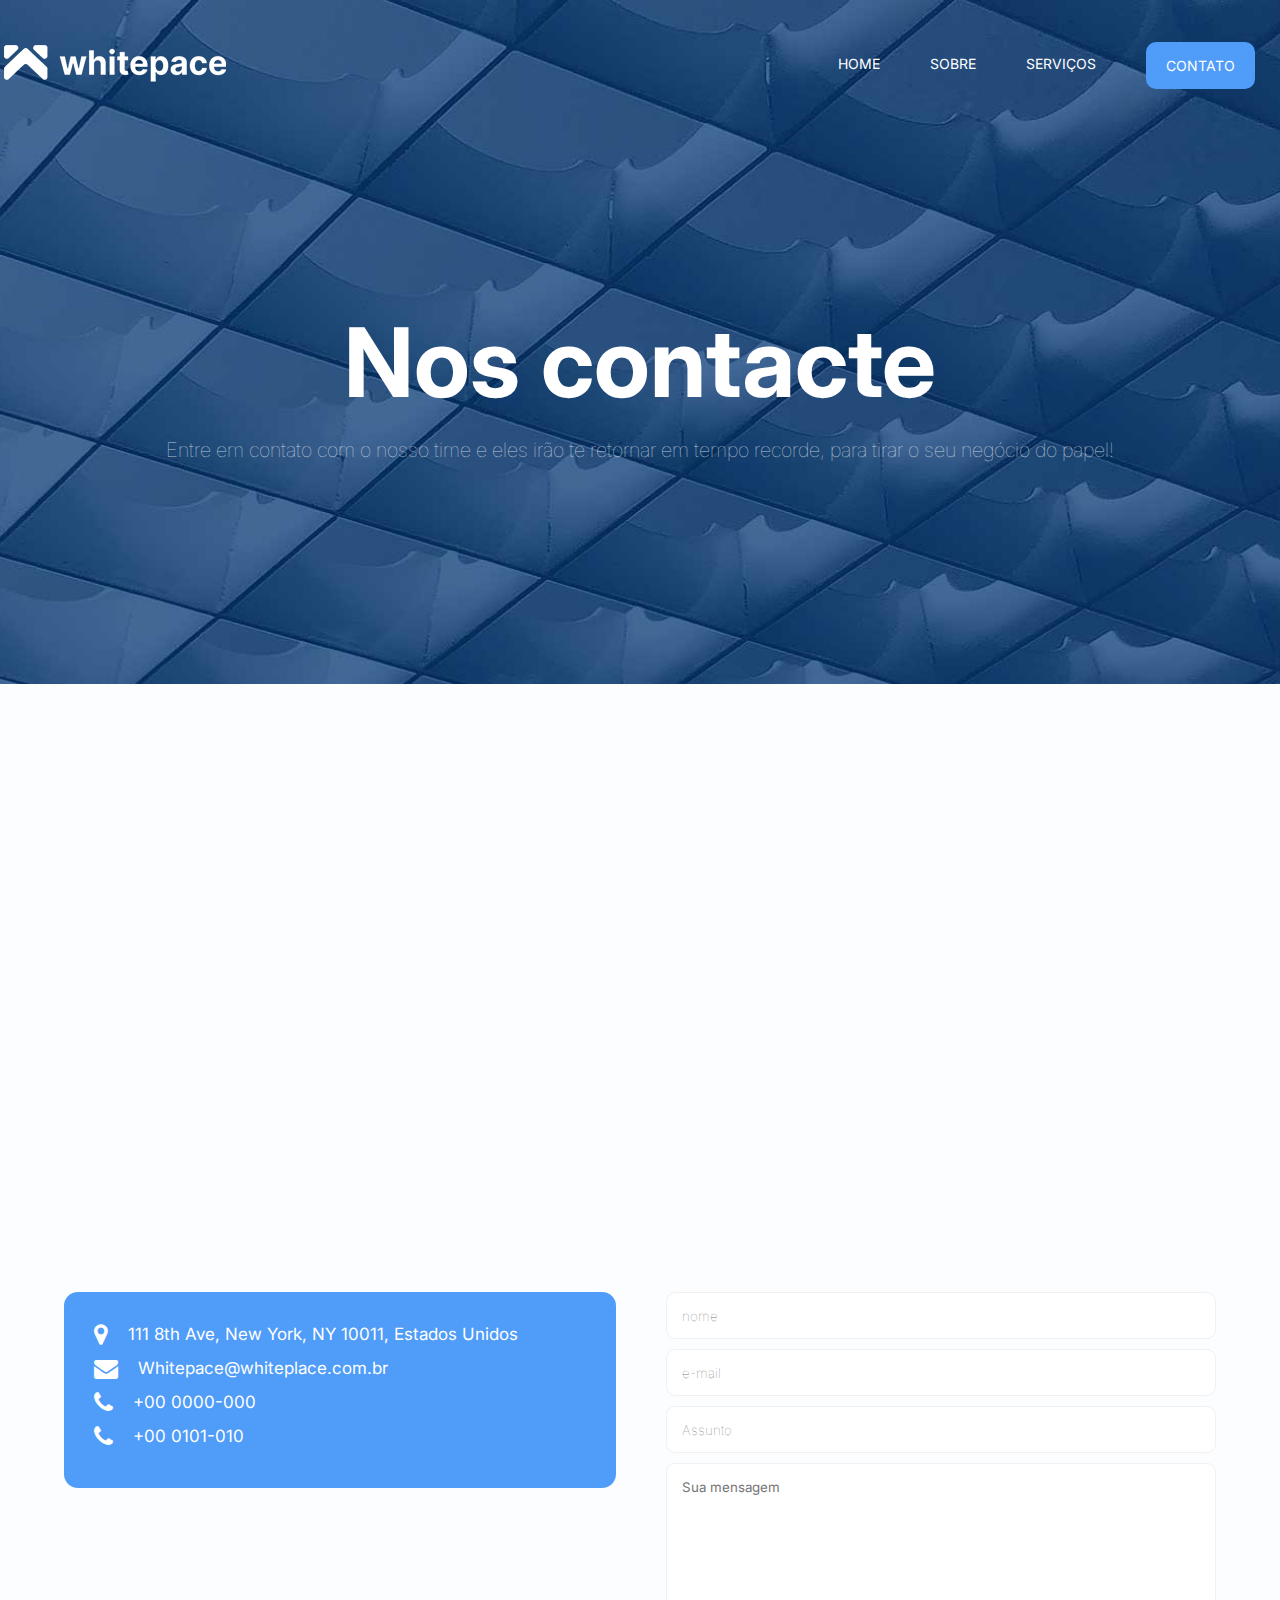
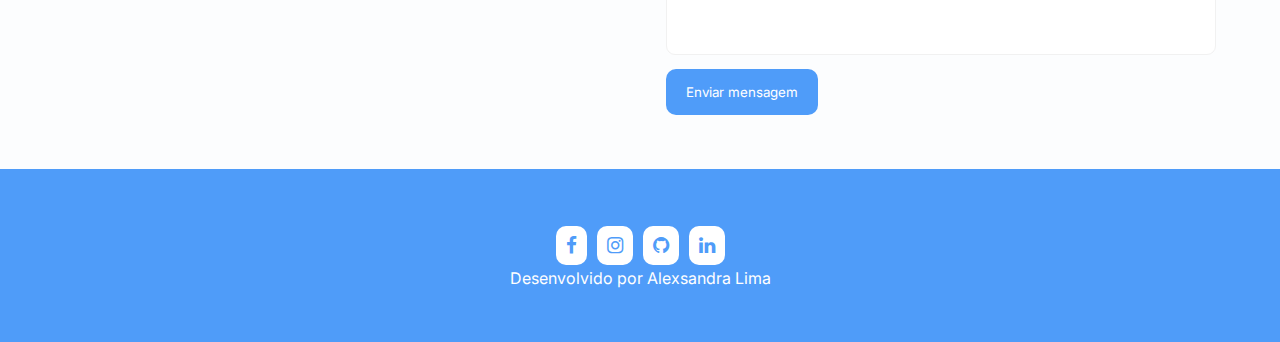
<file: contacto.html>
<!DOCTYPE html>
<html lang="pt-br">

<head>
    <meta charset="UTF-8">
    <meta http-equiv="X-UA-Compatible" content="IE=edge">
    <meta name="viewport" content="width=device-width, initial-scale=1.0">
    <link rel="stylesheet" href="https://cdnjs.cloudflare.com/ajax/libs/font-awesome/4.7.0/css/font-awesome.css"
        integrity="sha512-5A8nwdMOWrSz20fDsjczgUidUBR8liPYU+WymTZP1lmY9G6Oc7HlZv156XqnsgNUzTyMefFTcsFH/tnJE/+xBg=="
        crossorigin="anonymous" referrerpolicy="no-referrer" />
    <link rel="stylesheet" href="style.css">
    <title>Contacto | Website</title>
</head>

<body>

    <header style="background-image: url(img/background-contacto.jpg)" ;>
        <div classe="container">
            <nav>
                <a href="index.html">
                    <img src="img/logo.png" alt="logo">
                </a>
                <ul class="ul">
                    <a href="index.html">Home</a>
                    <a href="sobre.html">Sobre</a>
                    <a href="servicos.html">Serviços</a>
                    <a class="btn" href="contacto.html">Contato</a>
        </div>
        </ul>
        </nav>


        <section class="banner">
            <div class="banner-text">
                <h1>Nos contacte</h1>
                <p>Entre em contato com o nosso time e eles irão te retornar em tempo recorde, para tirar o seu negócio
                    do papel!
                </p>
            </div>
        </section>
    </header>

    <section class="contacto">
        <div class="container">
            <div class="mapa">
                <iframe
                    src="https://www.google.com/maps/embed?pb=!1m18!1m12!1m3!1d12091.536163993052!2d-74.02401477098462!3d40.74257702971737!2m3!1f0!2f0!3f0!3m2!1i1024!2i768!4f13.1!3m3!1m2!1s0x89c259bf5c1654f3%3A0xc80f9cfce5383d5d!2sGoogle!5e0!3m2!1spt-BR!2spt!4v1684924809730!5m2!1spt-BR!2spt"
                    width="100%" height="500px" style="border:0;" allowfullscreen="" loading="lazy"
                    referrerpolicy="no-referrer-when-downgrade"></iframe>
            </div>

            <div class="contacto-info">
                <div class="left-side">
                    <div>
                        <i class="fa fa-map-marker"></i>
                        <p>111 8th Ave, New York, NY 10011, Estados Unidos</p>
                    </div>

                    <div>
                        <i class="fa fa-envelope"></i>
                        <p>Whitepace@whiteplace.com.br</p>
                    </div>

                    <div>
                        <i class="fa fa-phone"></i>
                        <p>+00 0000-000</p>
                    </div>

                    <div>
                        <i class="fa fa-phone"></i>
                        <p>+00 0101-010</p>
                    </div>

                </div>
                <div class="right-side">
                    <form action="">
                        <input type="text" placeholder="nome" required>
                        <input type="email" placeholder="e-mail" required>
                        <input type="text" placeholder="Assunto" required>
                        <textarea cols="30" rows="10" placeholder="Sua mensagem" required></textarea>
                        <button class="btn">Enviar mensagem</button>
                    </form>
                </div>

            </div>

        </div>

    </section>


    <footer class="footer">
        <div class="container">
            <div class="links">
                <a href="#"><i class="fa fa-facebook"></i></a>
                <a href="#"><i class="fa fa-instagram"> </i></a>
                <a href="#"><i class="fa fa-github"> </i></a>
                <a href="#"><i class="fa fa-linkedin"> </i></a>
            </div>
            <p>Desenvolvido por Alexsandra Lima</p>
        </div>
    </footer>

    <script src="script.js"></script>

</body>

</html>
</file>
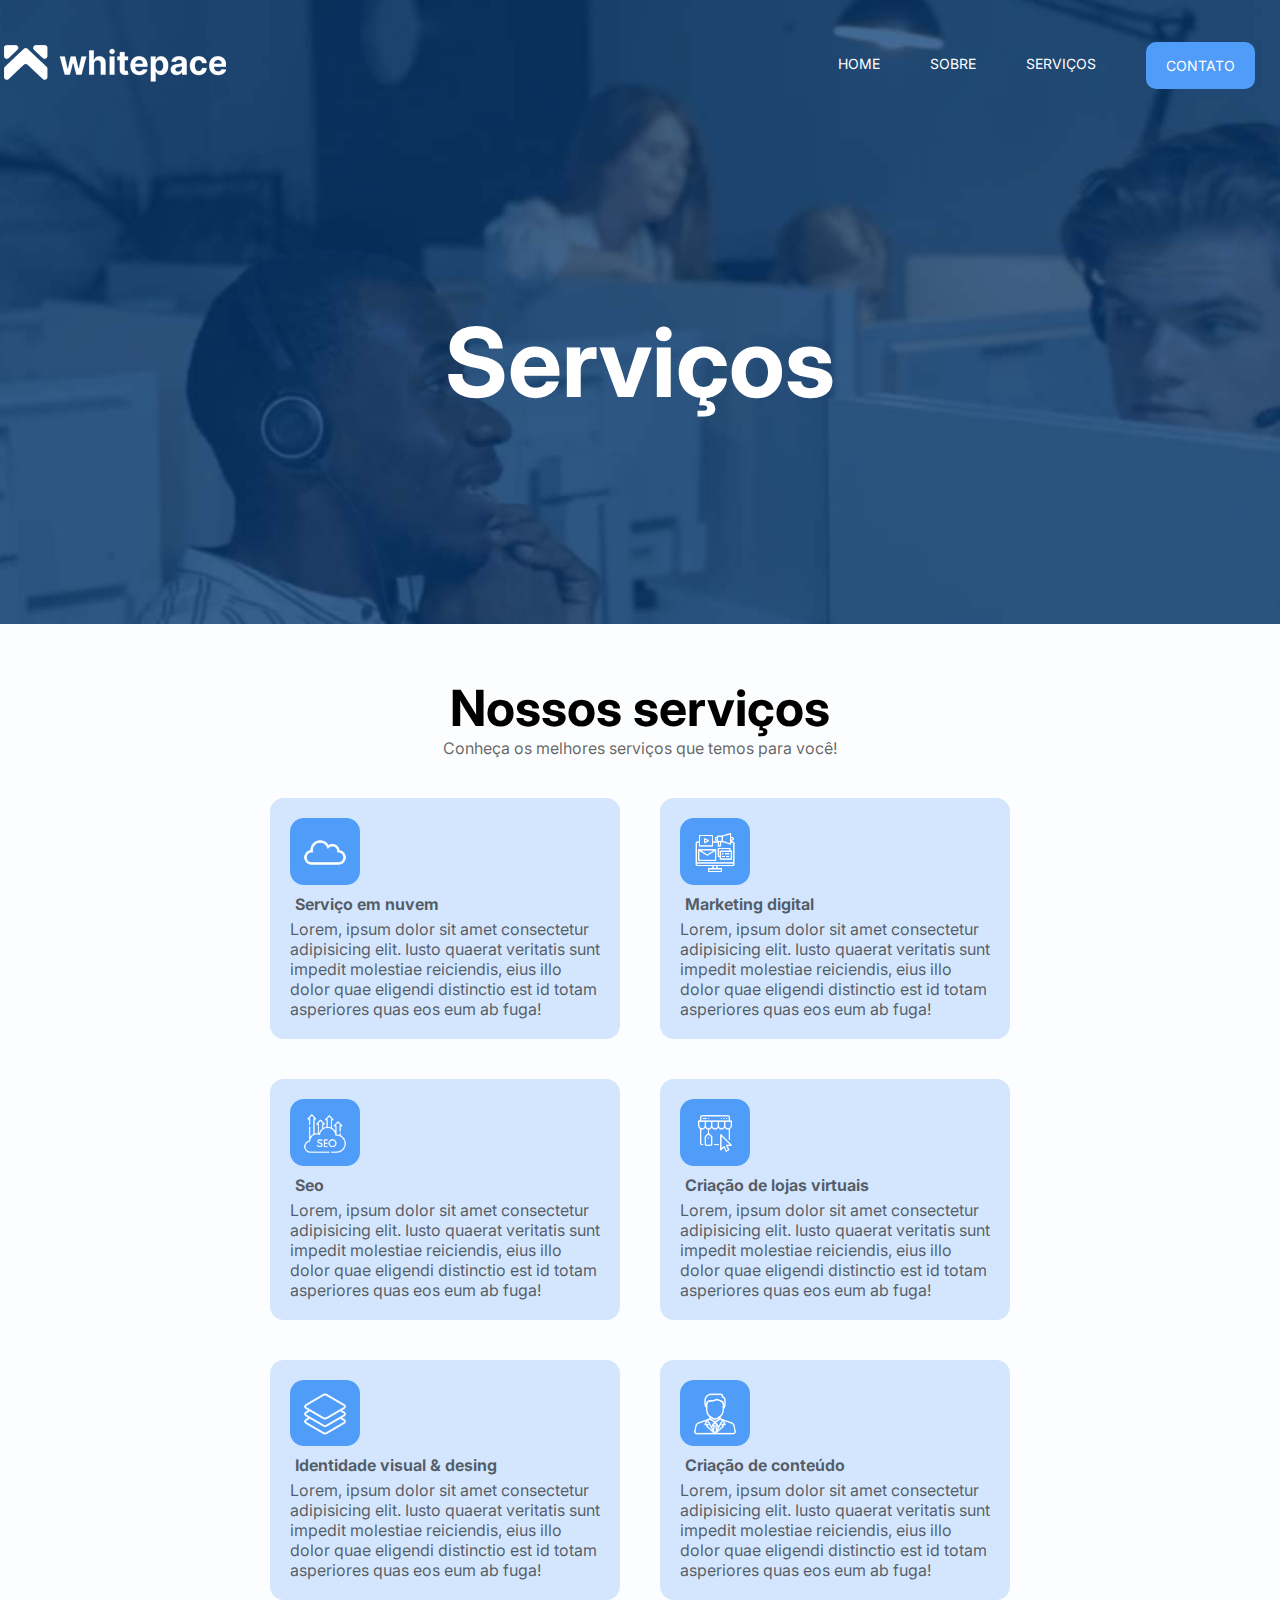
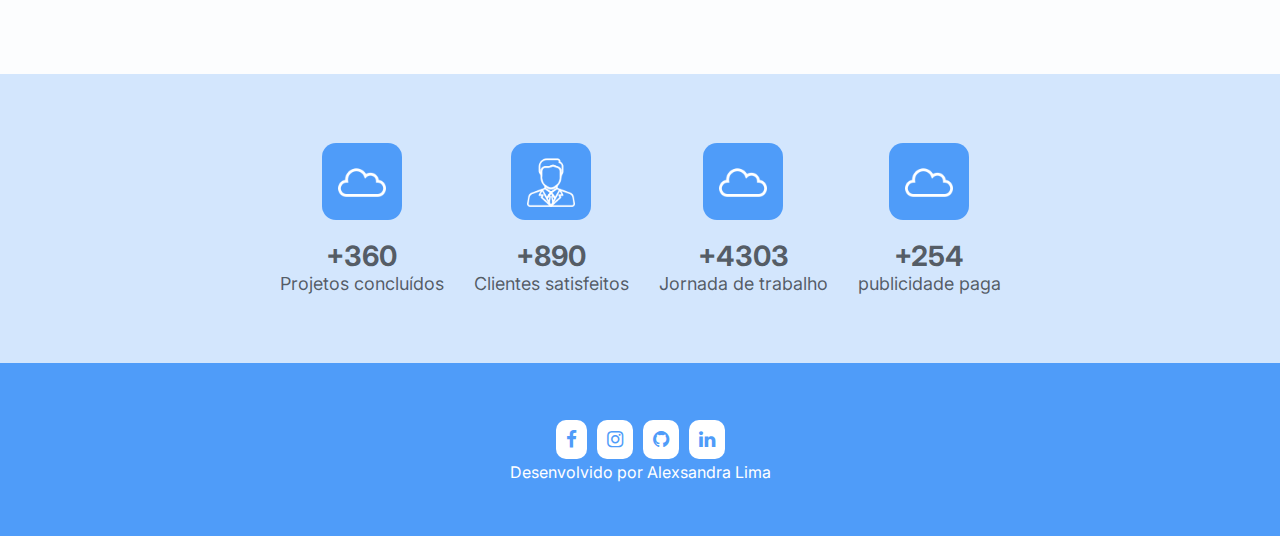
<file: servicos.html>
<!DOCTYPE html>
<html lang="pt-br">

<head>
    <meta charset="UTF-8">
    <meta http-equiv="X-UA-Compatible" content="IE=edge">
    <meta name="viewport" content="width=device-width, initial-scale=1.0">
    <link rel="stylesheet" href="https://cdnjs.cloudflare.com/ajax/libs/font-awesome/4.7.0/css/font-awesome.css"
        integrity="sha512-5A8nwdMOWrSz20fDsjczgUidUBR8liPYU+WymTZP1lmY9G6Oc7HlZv156XqnsgNUzTyMefFTcsFH/tnJE/+xBg=="
        crossorigin="anonymous" referrerpolicy="no-referrer" />
    <link rel="stylesheet" href="style.css">
    <title>Serviços | Website</title>
</head>

<body>

    <header style="background-image: url(img/background-servicos.jpg)" ;>
        <div classe="container">
            <nav>
                <a href="index.html">
                    <img src="img/logo.png" alt="logo">
                </a>
                <ul class="ul">
                    <a href="index.html">Home</a>
                    <a href="sobre.html">Sobre</a>
                    <a href="servicos.html">Serviços</a>
                    <a class="btn" href="contacto.html">Contato</a>
        </div>
        </ul>
        </nav>


        <section class="banner">
            <div class="banner-text">
                <h1>Serviços</h1>
            </div>
        </section>
    </header>

    <section class="servicos">
        <div class="container">
            <h3>Nossos serviços</h3>
            <p>Conheça os melhores serviços que temos para você!</p>
            <div class="rows-cards">
                <div class="row-card-item">
                    <img src="img/cloud.png" alt="">
                    <p class="nome-servico"><strong>Serviço em nuvem</strong></p>
                    <p class="descricao-servico">
                        Lorem, ipsum dolor sit amet consectetur adipisicing elit. Iusto quaerat veritatis
                        sunt impedit molestiae reiciendis, eius illo dolor quae eligendi distinctio est id
                        totam asperiores quas eos eum ab fuga!
                    </p>
                </div>

                <div class="row-card-item">
                    <img src="img/digital-marketing.png" alt="">
                    <p class="nome-servico"><strong>Marketing digital</strong></p>
                    <p class="descricao-servico">
                        Lorem, ipsum dolor sit amet consectetur adipisicing elit. Iusto quaerat veritatis
                        sunt impedit molestiae reiciendis, eius illo dolor quae eligendi distinctio est id
                        totam asperiores quas eos eum ab fuga!
                    </p>
                </div>

                <div class="row-card-item">
                    <img src="img/seo.png" alt="">
                    <p class="nome-servico"><strong>Seo</strong></p>
                    <p class="descricao-servico">
                        Lorem, ipsum dolor sit amet consectetur adipisicing elit. Iusto quaerat veritatis
                        sunt impedit molestiae reiciendis, eius illo dolor quae eligendi distinctio est id
                        totam asperiores quas eos eum ab fuga!
                    </p>
                </div>

                <div class="row-card-item">
                    <img src="img/virtual_store.png" alt="">
                    <p class="nome-servico"><strong>Criação de lojas virtuais</strong></p>
                    <p class="descricao-servico">
                        Lorem, ipsum dolor sit amet consectetur adipisicing elit. Iusto quaerat veritatis
                        sunt impedit molestiae reiciendis, eius illo dolor quae eligendi distinctio est id
                        totam asperiores quas eos eum ab fuga!
                    </p>
                </div>

                <div class="row-card-item">
                    <img src="img/layer.png" alt="">
                    <p class="nome-servico"><strong>Identidade visual & desing</strong></p>
                    <p class="descricao-servico">
                        Lorem, ipsum dolor sit amet consectetur adipisicing elit. Iusto quaerat veritatis
                        sunt impedit molestiae reiciendis, eius illo dolor quae eligendi distinctio est id
                        totam asperiores quas eos eum ab fuga!
                    </p>
                </div>

                <div class="row-card-item">
                    <img src="img/manager.png" alt="">
                    <p class="nome-servico"><strong>Criação de conteúdo</strong></p>
                    <p class="descricao-servico">
                        Lorem, ipsum dolor sit amet consectetur adipisicing elit. Iusto quaerat veritatis
                        sunt impedit molestiae reiciendis, eius illo dolor quae eligendi distinctio est id
                        totam asperiores quas eos eum ab fuga!
                    </p>
                </div>
            </div>
        </div>
    </section>

    <section class="dados">
        <div class="container">
            <div class="dados-item">
                <img src="img/cloud.png" alt="">
                <p>
                    <strong>+360</strong> <br>
                    Projetos concluídos 
                </p>
            </div>

            <div class="dados-item">
                <img src="img/manager.png" alt="">
                <p>
                    <strong>+890</strong> <br>
                    Clientes satisfeitos
                </p>
            </div>

            <div class="dados-item">
                <img src="img/cloud.png" alt="">
                <p>
                    <strong>+4303</strong> <br>
                    Jornada de trabalho
                </p>
            </div>

            <div class="dados-item">
                <img src="img/cloud.png" alt="">
                <p>
                    <strong>+254</strong> <br>
                    publicidade paga
                </p>
            </div>

        </div>
    </section>

    <footer class="footer">
        <div class="container">
            <div class="links">
                <a href="#"><i class="fa fa-facebook"></i></a>
                <a href="#"><i class="fa fa-instagram"> </i></a>
                <a href="#"><i class="fa fa-github"> </i></a>
                <a href="#"><i class="fa fa-linkedin"> </i></a>
            </div>
            <p>Desenvolvido por Alexsandra Lima</p>
        </div>
    </footer>

    <script src="script.js"></script>

</body>

</html>
</file>
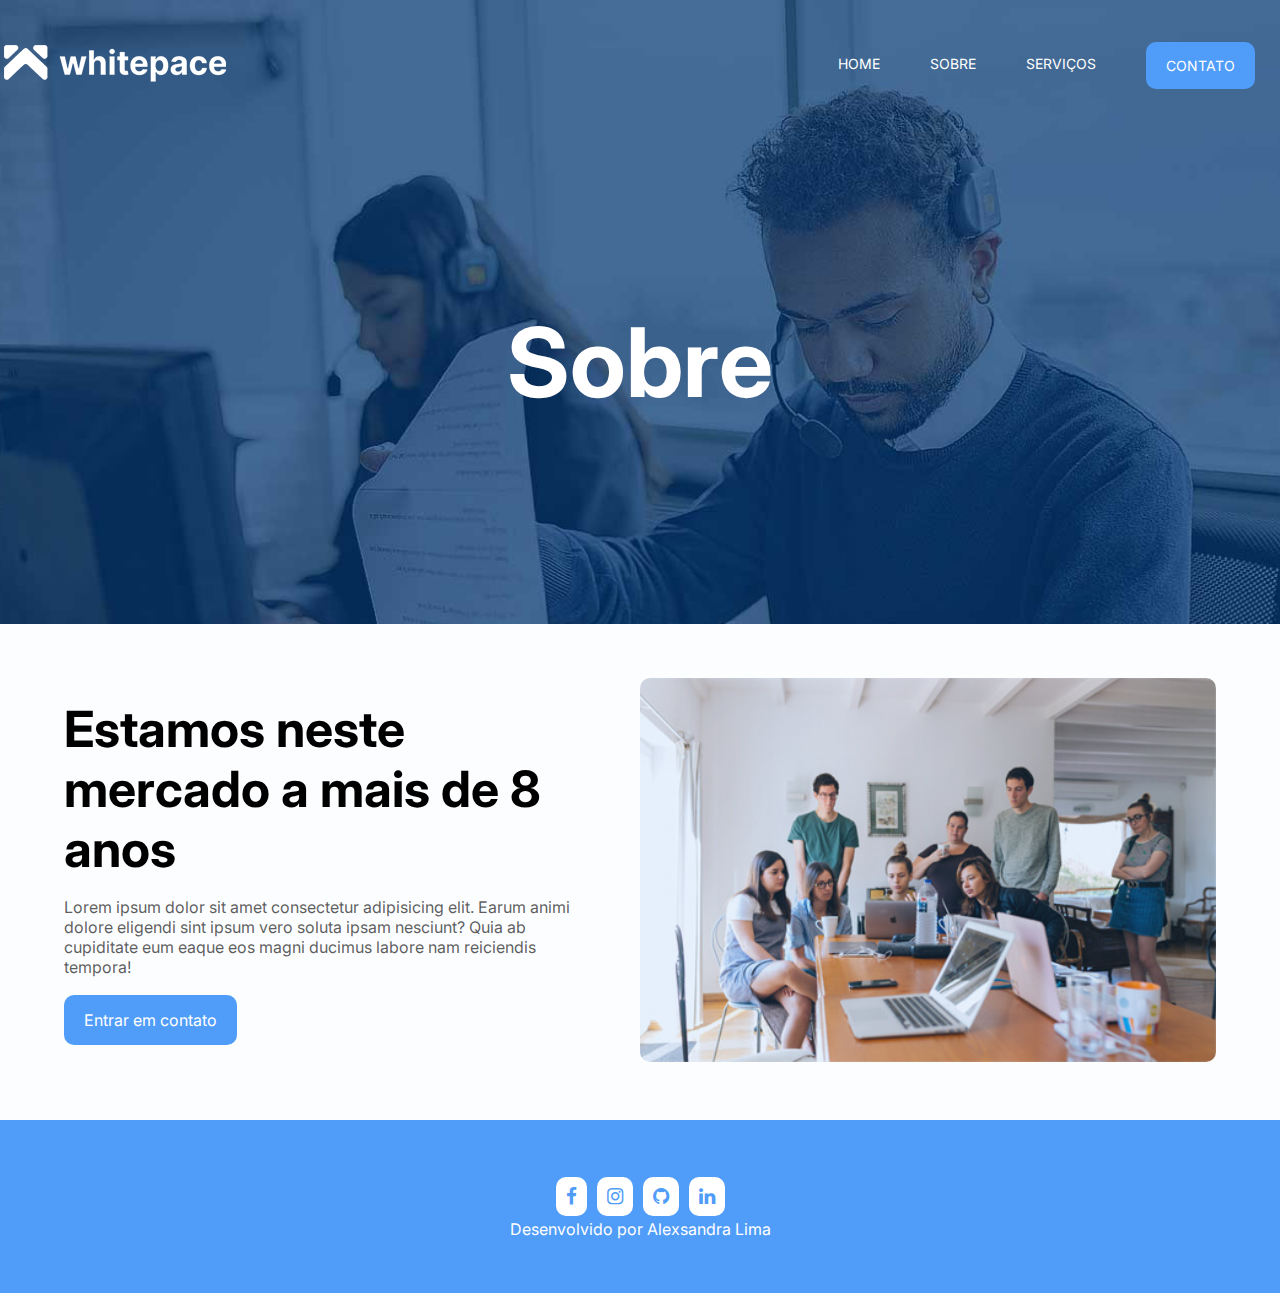
<file: sobre.html>
<!DOCTYPE html>
<html lang="pt-br">

<head>
    <meta charset="UTF-8">
    <meta http-equiv="X-UA-Compatible" content="IE=edge">
    <meta name="viewport" content="width=device-width, initial-scale=1.0">
    <link rel="stylesheet" href="https://cdnjs.cloudflare.com/ajax/libs/font-awesome/4.7.0/css/font-awesome.css"
        integrity="sha512-5A8nwdMOWrSz20fDsjczgUidUBR8liPYU+WymTZP1lmY9G6Oc7HlZv156XqnsgNUzTyMefFTcsFH/tnJE/+xBg=="
        crossorigin="anonymous" referrerpolicy="no-referrer" />
    <link rel="stylesheet" href="style.css">
    <title>Sobre | Website</title>
</head>

<body>

    <header style="background-image: url(img/background-sobre1.jpg)";>
       <div classe= "container">
        <nav>
            <a href="index.html">
                <img src="img/logo.png" alt="logo">
            </a>
            <ul class="ul">
                <a href="index.html">Home</a>
                <a href="sobre.html">Sobre</a>
                <a href="servicos.html">Serviços</a>
                <a class="btn" href="contacto.html">Contato</a>
                </div>
            </ul>
        </nav>


        <section class="banner">
            <div class="banner-text">
                <h1>Sobre</h1>
            </div>
        </section>
    </header>

    <section class="sobre">
        <div class="container">
            <div class="sobre-text">
                <h3>Estamos neste mercado a mais de 8 anos</h3>
                <p>
                    Lorem ipsum dolor sit amet consectetur adipisicing elit. Earum animi dolore eligendi sint ipsum
                    vero soluta ipsam nesciunt? Quia ab cupiditate eum eaque eos magni ducimus labore nam reiciendis
                    tempora!
                </p>
                <a href="contacto.html" class="btn animate-btn">Entrar em contato</a>
            </div>

            <div class="sobre-img">
                <img src="img/sobre.jpg" alt="Sobre">
            </div>
        </div>
    </section>


    <footer class="footer">
        <div class="container">
            <div class="links">
                <a href="#"><i class="fa fa-facebook"></i></a>
                <a href="#"><i class="fa fa-instagram"> </i></a>
                <a href="#"><i class="fa fa-github"> </i></a>
                <a href="#"><i class="fa fa-linkedin"> </i></a>
            </div>
            <p>Desenvolvido por Alexsandra Lima</p>
        </div>
    </footer>

    <script src="script.js"></script>

</body>

</html>
</file>
<file: style.css>
@import url('https://fonts.googleapis.com/css2?family=Inter:wght@300;400;500;600;700&family=Righteous&family=Sarala&display=swap');


* {
    margin: 0%;
    padding: 0%;
    box-sizing: border-box;
    text-decoration: none;
    outline: none;
    font-family: 'Inter', sans-serif
}

body {
    background-color: #f1f6fc31;
}

section,
footer {
    padding: 54px 0;
}

h3 {
    font-size: 50px;
}

p {
    color: #0000009c;
}

.container {
    max-width: 1400px;
    margin: 0 auto;
    padding: 0 5%;
}

.btn {
    background-color: #4f9cf9;
    color: white;
    padding: 15px 20px;
    border-radius: 10px;
    display: inline-block;
    transition: 0.1s;
}

.btn:hover {
    background-color: #3580db;
}

@keyframes animate-outline {

    from {
        outline: 0px solid #4f9bf98a;
    }

    to {
        outline: 15px solid #4f9bf900;
    }
}

header {
    background-position: center;
    background-size: cover;
    background-attachment: fixed;
}

nav {
    display: flex;
    align-items: center;
    justify-content: space-between;
    padding-top: 30px;
}

nav ul {
    display: flex;
    align-items: center;
}

nav ul a {
    color: white;
    margin: 0 25px;
    text-transform: uppercase;
    font-size: 14px;
    display: block;
}

nav ul a:not(.btn)::after {
    content: "";
    background-color: #4f9cf9;
    height: 3px;
    width: 0%;
    display: block;
    margin: 0 auto;
    transition: 0.3s;

}

nav ul a:hover::after {
    width: 100%;
}

/* menu mobile*/
nav .menu-icon {
    cursor: pointer;
    font-size: 25px;
    color: white;
    display: none;
}

nav .close-icon{
    display: none;
    font-size: 30px;
    color: white;
}

.banner {
    display: flex;
    justify-content: center;
}

.banner .banner-text {
    margin: 150px 0;
    text-align: center;
    padding: 0 90px;
}

.banner .banner-text h1 {
    font-size: 96px;
    color: white;
}

.banner .banner-text p {
    font-size: 20px;
    color: #ffffffb7;
    font-weight: lighter;
    margin: 18px 0;
}

.faca-mais .container {
    display: flex;
    align-items: center;
}

.faca-mais .faca-mais-text {
    width: 50%;
    padding: 0 40px;
}

.faca-mais .faca-mais-text h3 {
    font-size: 56px;

}

.faca-mais .faca-mais-text p {
    margin: 5px 0 10px 0;

}

.faca-mais .faca-mais-img {
    width: 50%;
}

.faca-mais .faca-mais-img img {
    width: 100%;

}

.depoimentos h3 {
    text-align: center;
}

.depoimentos p {
    margin-bottom: 20px;
    text-align: center;
}

.cards {
    display: flex;
    justify-content: center;
}

.depoimentos .card-item {
    background-color: #d3e6fd;
    margin: 15px;
    border-radius: 14px;
    text-align: center;
    width: 350px;
    transition: 0.3s;
}

.depoimentos .card-item img {
    border-radius: 100px;
    width: 80px;
    display: block;
    margin: 10px auto;
}

.depoimentos .card-item .nome-user {
    font-weight: 600;
    font-size: 20px;
    margin-bottom: 15px;
    transition: 0.3s;
}

.depoimentos .card-item .depoimentos-user {
    font-size: 15px;
    padding: 0 15px;
    transition: 0.3s;
}

.depoimentos .card-item .estrelas {
    margin: 15px 0;
    border-top: 2px solid #71767a23;
}

.depoimentos .card-item .estrelas i {
    color: #4f9cf9;
    margin-top: 15px;
    font-size: 20px;
    transition: 0.3s;
}

.depoimentos .card-item:hover {
    background-color: #4f9cf9;
    margin-top: -5px;
}

.depoimentos .card-item:hover .nome-user,
.depoimentos .card-item:hover .depoimento-user,
.depoimentos .card-item:hover .estrelas i {

    color: white;
}

.clientes h3,
.clientes p {
    text-align: center;
}

.clientes .container div {
    display: flex;
    align-items: center;
    justify-content: space-around;
}



.footer {
    background-color: #4f9cf9;
    text-align: center;
}

.footer i {
    color: #4f9cf9;
    font-size: 19px;
    background-color: white;
    padding: 10px;
    margin: 3px;
    border-radius: 10px;
}

.footer p {
    margin: top 10px;
    color: white;
}

@media(max-width: 830px){
 .ul{
    position: fixed;
    top: 0;
    left: 0;
    background-color: #184b88;
    width: 100%;
    height: 100%;
    flex-direction: column;
    align-items: center;
    justify-content: center;
    clip-path: circle(0% at 100% 0);
    transition: 0.7s;

 }

 ul.open{
    clip-path: circle(140.7% at 100% 1%);
 }

 .ul a{
    margin: 10px 0 ;
    font-size: 16px;

    
 }
 
    nav .menu-icon{
    display: block;
   }

   nav .close-icon{
    display: block;
    position: absolute;
    top: 46px;
    right: 28px;
   }

   /* pag home responsivo */
.faca-mais .faca-mais-text{
    margin-top: 10px;
    padding: 0 20px;
    order: 1;
}

.faca-mais .container{
    flex-direction: column;
}

.faca-mais .faca-mais-text h3{
    font-size: 48px;
}

.faca-mais .faca-mais-text, 
.faca-mais .faca-mais-img{
    width: 100%;
}

/* banner responsivo */

.banner .banner-text{
padding: 0;
margin: 80px;
}

.banner .banner-text h1{
    font-size: 80px;   
}


.banner .banner-text p{
    font-size: 15px;
    width: 100%;
}

.depoimentos .card-item{
    width: 100%;

}

/* pag sobre responsivo */

.sobre .container{
flex-direction: column-reverse;
}
.sobre .sobre-img,
.sobre .sobre-text{
    width: 100%;
}

.sobre .sobre-text{
    margin-top: 40px;
}

/* pag contacto responsivo */

.contacto .contacto-info{
    flex-direction: column-reverse;
}

.contacto-info .right-side,
.contacto-info .left-side{
    width: 100%;
}

.contacto-info .right-side{
    margin-bottom: 30px;
}
}

@media (max-width:500px){
    .banner .banner-text h1{
        font-size: 50px;
    }

    .faca-mais .faca-mais-text h3{
        font-size: 50px;
    }
}








.sobre .container {
    display: flex;
    align-items: center;
    justify-content: space-between;
}

.sobre .sobre-text {
    width: 50%;
    padding-right: 40px;
}

.sobre .sobre-text p {
    margin: 18px 0;
    color: #000000a6;
}

.sobre .sobre-img {
    width: 50%;
}

.sobre .sobre-img img {
    width: 100%;
    border-radius: 10px;
}

.servicos h3 {
    text-align: center;
}

.servicos .container>p {
    text-align: center;
}

.servicos .rows-cards {
    display: flex;
    justify-content: center;
    margin-top: 20px;
    flex-wrap: wrap;
}

.servicos .row-card-item {
    background-color: #d3e6fd;
    width: 350px;
    padding: 20px;
    border-radius: 14px;
    margin: 20px;
    transition: 0.3s;
}

.servicos .row-card-item:hover {
    background-color: #4f9cf9;
}

.servicos .row-card-item:hover p {
    color: white;
}

.servicos .row-card-item img {
    background-color: #4f9cf9;
    border-radius: 14px;
    width: 70px;
    padding: 9px;
}

.servicos .row-card-item p.nome-servico {
    margin: 5px;
    transition: 0.3s;
}

.servicos .row-card-item p.descricao-servicos {
    transition: 0.3s;
}

.dados {
    background-color: #d3e6fd;
}

.dados .container {
    display: flex;
    justify-content: center;
    flex-wrap: wrap;
}

.dados .dados-item {
    text-align: center;
    margin: 15px;
    color: #000000be;
}

.dados .dados-item img {
    background-color: #4f9cf9;
    border-radius: 14px;
    padding: 10px;
    margin-bottom: 15px;
    width: 80px;
}

.dados .dados-item p {
    font-size: 18px;
}

.dados .dados-item p strong {
    font-size: 28px;
}

.contacto-info {
    display: flex;
    justify-content: space-between;
    margin-top: 50px;
}

.contacto-info .left-side {
    width: 50%;
    padding: 30px;
    background-color: #4f9cf9;
    border-radius: 14px;
    margin-right: 50px;
    height: fit-content;
}

.contacto-info .left-side div {
    display: flex;
    align-items: center;
    margin-bottom: 10px;
}

.contacto-info .left-side div i {
    font-size: 24px;
    margin-right: 20px;
    color: white;
}

.contacto-info .left-side p {
    font-size: 17px;
    color: white;
}

.contacto-info .right-side {
    width: 50%;
}

.contacto-info .right-side input {
    display: block;
    width: 100%;
    margin-bottom: 10px;
    height: 47px;
    padding: 15px;
    border-radius: 9px;
    transition: 0.3s;
    border: 1px solid #f1f1f1;
    color: #212121;
    font-weight: lighter;
}

.contacto-info .right-side input:focus,
.contacto-info .right-side textarea:focus {
    border-color: #4f9cf9;
}

.contacto-info .right-side textarea {
    border: 1px solid #f1f1f1;
    color: #212121;
    border-radius: 9px;
    margin-bottom: 10px;
    padding: 15px;
    width: 100%;
    transition: 0.3s;
    resize: none;
}

.contacto-info .right-side button{
    border: none;
}
</file>
